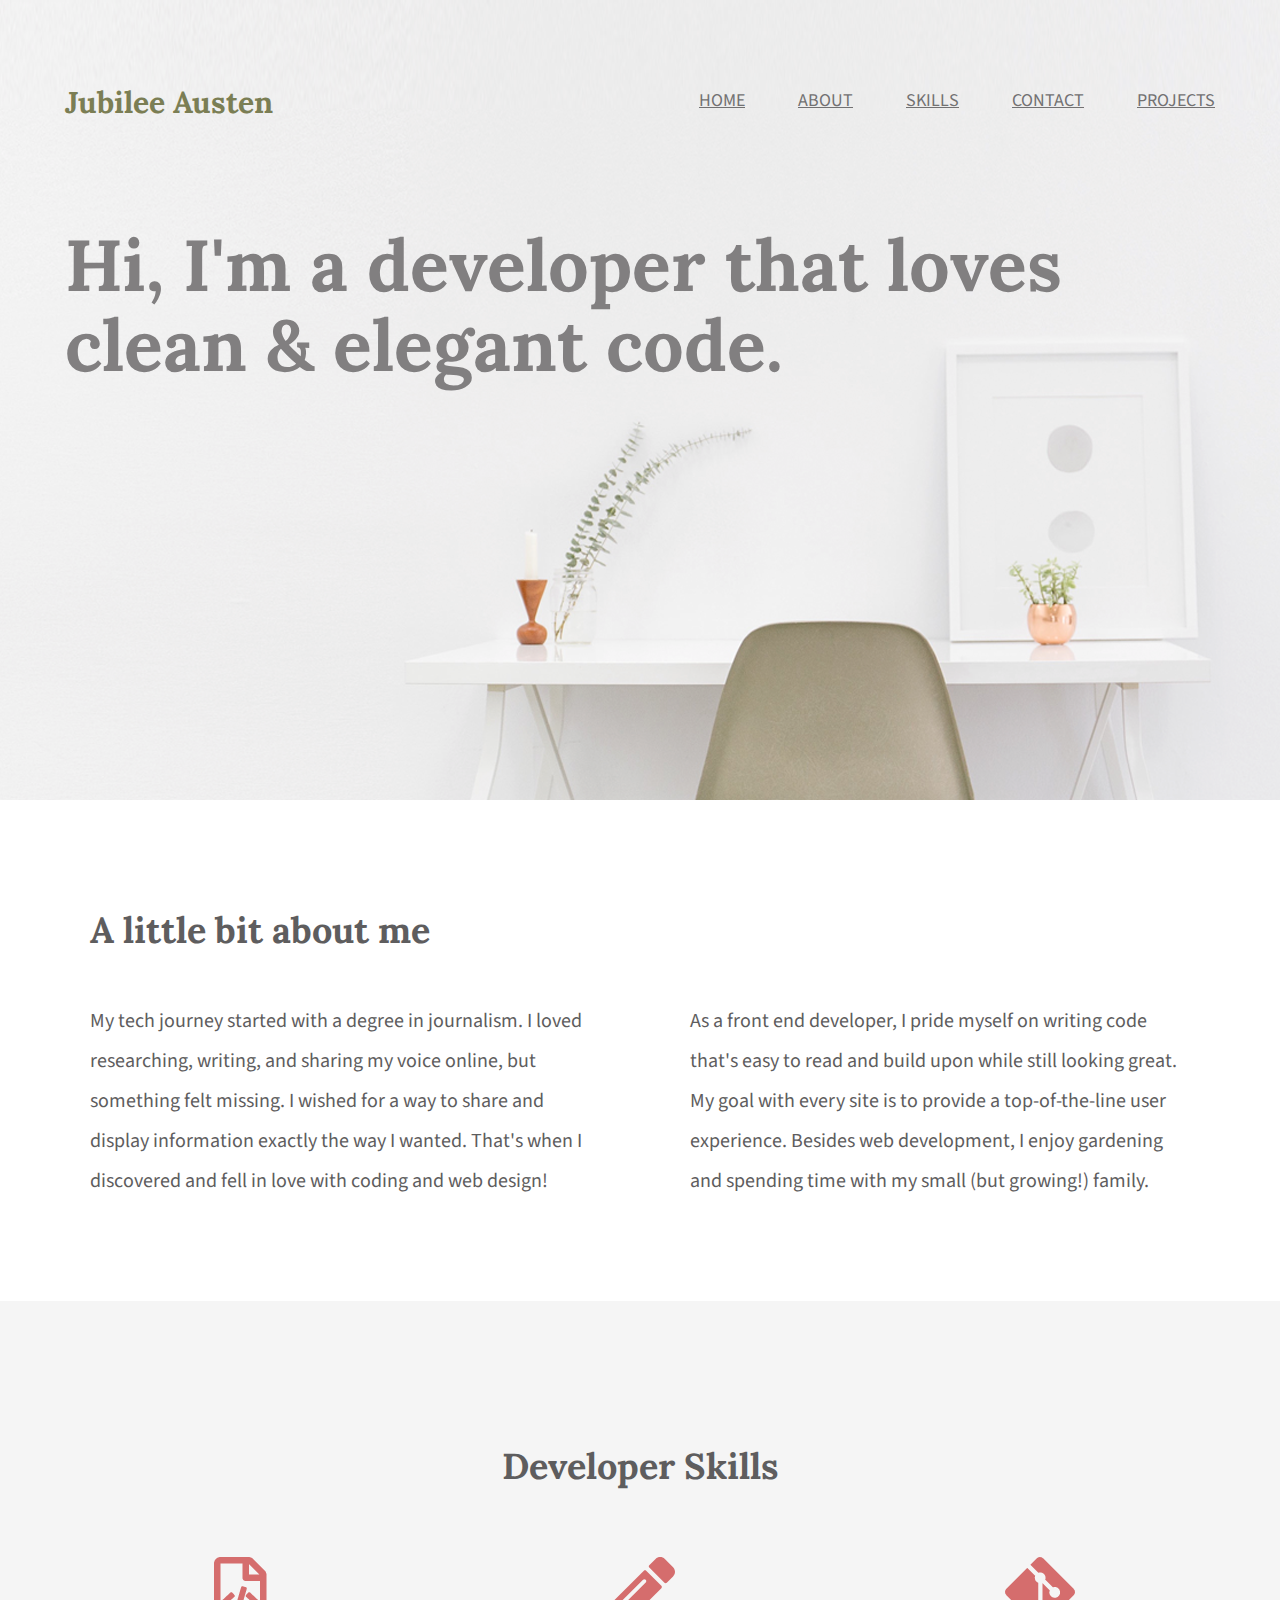
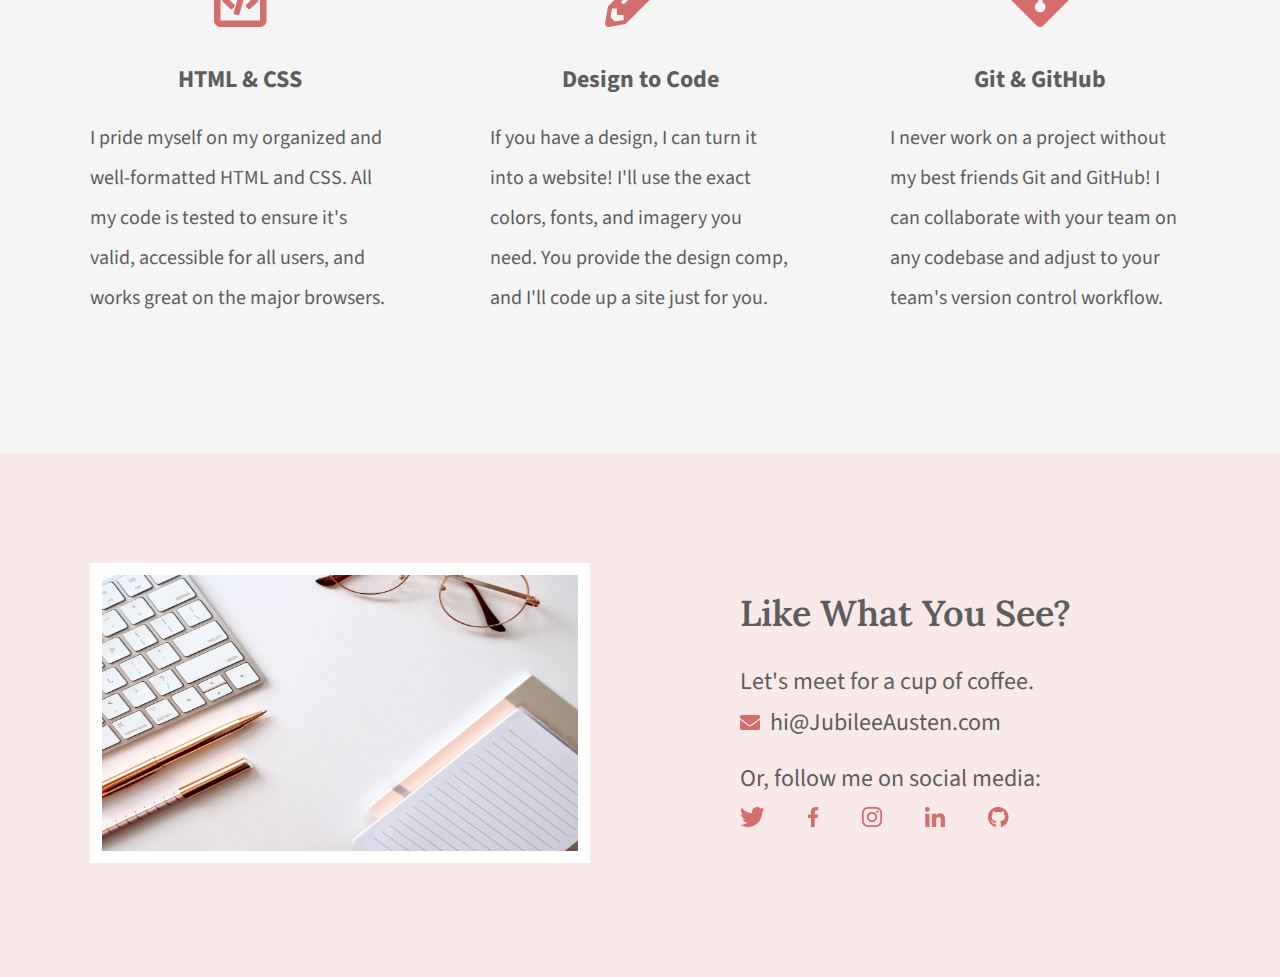
<file: index.html>
<!DOCTYPE html>
<html lang="en">

<head>
    <meta charset="UTF-8">
    <title>Jubilee Austen | Portfolio</title>
    <link rel="stylesheet" href="css/normalize.css">
    <link rel="stylesheet" href="css/main.css">
    <link rel="preconnect" href="https://fonts.googleapis.com">
    <link rel="preconnect" href="https://fonts.gstatic.com" crossorigin>
    <link
        href="https://fonts.googleapis.com/css2?family=Lora:wght@400;600;700&family=Source+Sans+Pro:wght@400;600;700&display=swap"
        rel="stylesheet">
</head>

<body>
    <header class="homepage-hero">
        <div class="content-wrapper">
            <h1>Jubilee Austen</h1>

            <nav>
                <ul>
                    <li><a href="#">Home</a></li>
                    <li><a href="#about">About</a></li>
                    <li><a href="#skills">Skills</a></li>
                    <li><a href="#contact">Contact</a></li>
                    <li><a href="projects/index.html">Projects</a></li>
                </ul>
            </nav>

            <h2>Hi, I'm a developer that loves clean & elegant code.</h2>
        </div>
    </header>
    <main>
        <section id="about">
            <div class="content-wrapper">
                <h2>A little bit about me</h2>
                <p>My tech journey started with a degree in journalism. I loved researching,
                    writing, and sharing my voice online, but something felt missing. I wished
                    for a way to share and display information exactly the way I wanted. That's
                    when I discovered and fell in love with coding and web design!</p>
                <p>As a front end developer, I pride myself on writing code that's easy to read
                    and build upon while still looking great. My goal with every site is to provide
                    a top-of-the-line user experience. Besides web development, I enjoy
                    gardening and spending time with my small (but growing!) family.</p>
            </div>
        </section>
        <section id="skills">
            <div class="content-wrapper">
                <h2>Developer Skills</h2>
                <div class="skill-list">
                    <img src="img/html-icon.png" alt="html icon">
                    <h3>HTML & CSS</h3>
                    <p>I pride myself on my organized and well-formatted HTML and CSS. All my
                        code is tested to ensure it's valid, accessible for all users, and works great
                        on the major browsers.</p>
                </div>
                <div class="skill-list">
                    <img src="img/pencil-icon.png" alt="pencil icon">
                    <h3>Design to Code</h3>
                    <p>If you have a design, I can turn it into a website! I'll use the exact colors, fonts, and imagery you need. 
                        You provide the design comp, and I'll code up a site just for you.</p>
                </div>
                <div class="skill-list">
                    <img src="img/git-icon.png" alt="GitHub icon">
                    <h3>Git & GitHub</h3>
                    <p>I never work on a project without my best friends Git and GitHub! I can collaborate with your team on any codebase and adjust to your team's
                        version control workflow.</p>
                </div>
            </div>
        </section>
    </main>
    <footer id="contact">
        <div class="content-wrapper">
            <div class="contact-image">
                <img src="img/jess-bailey-q10VITrVYUM-unsplash.jpg" alt="work desk with a keyboard, pen, glasses and notebook" id="contact-img"> 
            </div>
            <div class="contact-info">
                <h2>Like What You See?</h2>
                <h3 id="email-header">Let's meet for a cup of coffee.</h3>
                <a href="mailto:hi@jubileeausten.com"><img src="img/envelope.png" alt="email icon" id="envelope">hi@JubileeAusten.com</a>
                <h3 id="socialmedia-header">Or, follow me on social media:</h3>
                <ul>
                    <li><a href="https://twitter.com/home" target="_blank"><img src="img/twitter.png" alt="Twitter icon"></a></li>
                    <li><a href="https://www.facebook.com" target="_blank"><img src="img/facebook.png" alt="Facebook icon"></a></li>
                    <li><a href="https://www.instagram.com" target="_blank"><img src="img/instagram.png" alt="Instagram icon"></a></li>
                    <li><a href="https://www.linkedin.com" target="_blank"><img src="img/linkedin.png" alt="LinkedIn icon"></a></li>
                    <li><a href="https://github.com" target="_blank"><img src="img/github.png" alt="GitHub icon"></a></li>
                </ul>
            </div>
        </div>
    </footer>
</body>

</html>
</file>
<file: css/main.css>
/****** Global Styles ******/
body{
    font-family: 'Source Sans Pro', sans-serif;
    color: #5E5D5E;
}

.content-wrapper{
    width: 1200px;
    margin: 0 auto;
    overflow: auto;
}

/****** Header Styles ******/
.homepage-hero{
    background: url('../img/full-background.png'), #F9EFEF;
    background-size: cover;
    background-position: center;
    height: 800px;
}

header h1{
    float: left;
    width: 300px;
    font-family: 'Lora', serif;
    font-size: 30px;
    color: #7B7E54;
    padding: 65px 0 65px 25px;
}

header nav{
    width: 800px;
    float: right;
    text-align: right;
    padding: 75px 25px 75px 0;
}

nav ul li{
    display: inline-block;
}

nav ul li a{
    text-transform: uppercase;
    color: #727172;
    font-size: 18px;
    padding-left: 50px;
}

header h2{
    width: 1000px;
    clear: both;
    font-family: 'Lora', serif;
    font-size: 72px;
    line-height: 80px;
    color: #817F80;
    padding: 20px 0 20px 25px;
}

/****** About Styles ******/
#about .content-wrapper{
    padding: 80px 0;
}

#about h2{
    font-family: 'Lora', serif;
    font-size: 36px;
    padding-left: 50px;
}

#about p{
    float: left;
    width: 500px;
    font-size: 20px;
    line-height: 40px;
    padding: 0 50px;
}





/****** Skill Styles ******/
#skills{
    background: #F5F5F5;
    text-align: center;
}

#skills .content-wrapper{
    padding: 115px 0;
}

#skills .skill-list {
    float: left;
    width: 300px;
    padding: 0 50px;
}

#skills h2{
    font-family: 'Lora', serif;
    font-size: 36px;
    padding-bottom: 40px;
}

#skills h3{
    font-size: 24px;
    line-height: 36px;
    margin: 30px 0 20px 0;
}

#skills p{
    font-size: 20px;
    line-height: 40px;
    text-align: left;
}


/****** Contact Styles ******/
#contact{
    background: #F9E9E9;
}

#contact .content-wrapper {
    padding: 110px 0;
}

#contact .contact-image{
    float: left;
    width: 600px;
}

#contact #contact-img {
    width: 500px;
    height: 300px;
    border: 12px solid #ffffff;
    margin: 0 50px;
    box-sizing: border-box;
}

#contact .contact-info {
    float: left;
    width: 600px;
    padding-left: 100px;
    box-sizing: border-box;
}

#contact h2 {
    font-family: "Lora", serif;
    font-weight: 600;
    font-size: 36px;
    margin: 30px 0;
}

#contact h3 {
    font-size: 24px;
    font-weight: 400;
    line-height: 36px;
}

#contact #email-header {
    margin-bottom: 5px;
}

#contact #socialmedia-header {
    margin: 20px 0 5px 0;
}

#contact #envelope{
    padding-right: 10px;
}

#contact a{
    text-decoration: none;
    color: #5E5D5E;
    font-size: 24px;
    line-height: 36px;
}

#contact ul{
    margin-top: 0;
    padding-left: 0;
}

#contact ul li{
    display: inline-block;
}

#contact ul img{
    padding-right: 40px;
}

/****** Projects Page Styles ******/

/****** Projects Page Header Styles ******/
header .projects-hero{
    background: #F9EFEF;
}

/****** Projects Page Projects Styles ******/
#projects{
    background: #F5F5F5;
    text-align: center;
}

#projects .content-wrapper{
    padding: 115px 0;
}

#projects .project-info {
    float: left;
    width: 300px;
    padding: 0 50px;
}

#projects h2{
    font-family: 'Lora', serif;
    font-size: 36px;
    padding-bottom: 40px;
}

#projects h3{
    font-size: 24px;
    line-height: 36px;
    margin: 30px 0 20px 0;
}

#projects p{
    font-size: 20px;
    line-height: 40px;
    text-align: left;
}

#projects img{
    width: 325px;
    padding-bottom: 30px;
}
</file>
